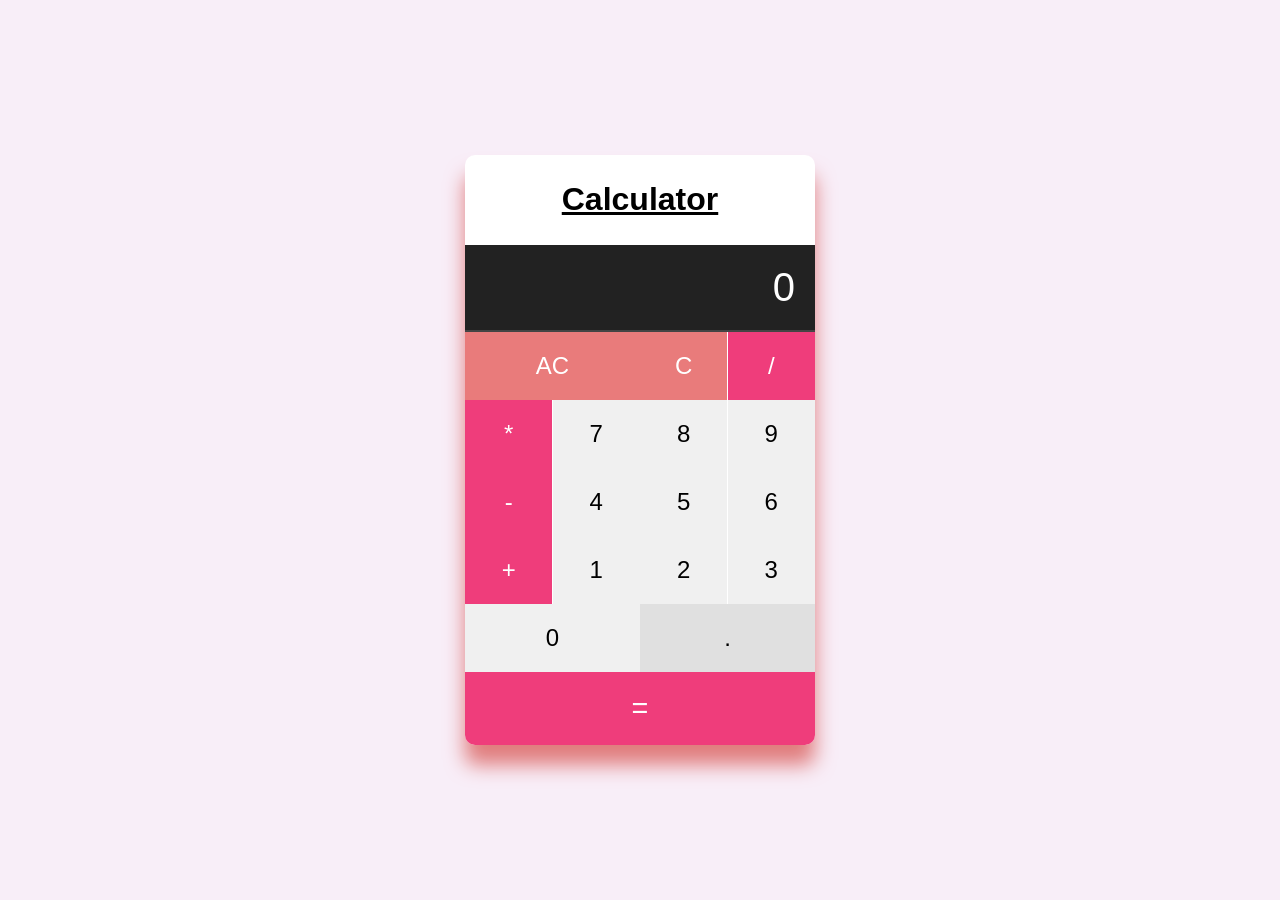
<file: Calculator/index.html>
<!DOCTYPE html>
<html lang="en">
<head>
    <meta charset="UTF-8">
    <meta name="viewport" content="width=device-width, initial-scale=1.0">
    <title>Calculator</title>
    <link rel="stylesheet" href="style.css">
    <link rel="icon" href="assests/calculator.jpg">
</head>
<body>
    <div class="calculator">
        <h2 class="calculator_name">Calculator</h2>
        <div class="display" id="display">0</div>
        <div class="buttons">
            <button class="btn btn-ac" data-value="AC">AC</button>
            <button class="btn btn-clear" data-value="C">C</button>
            <button class="btn btn-operator" data-value="/">/</button>
            <button class="btn btn-operator" data-value="*">*</button>
            <button class="btn btn-number" data-value="7">7</button>
            <button class="btn btn-number" data-value="8">8</button>
            <button class="btn btn-number" data-value="9">9</button>
            <button class="btn btn-operator" data-value="-">-</button>
            <button class="btn btn-number" data-value="4">4</button>
            <button class="btn btn-number" data-value="5">5</button>
            <button class="btn btn-number" data-value="6">6</button>
            <button class="btn btn-operator" data-value="+">+</button>
            <button class="btn btn-number" data-value="1">1</button>
            <button class="btn btn-number" data-value="2">2</button>
            <button class="btn btn-number" data-value="3">3</button>
            <button class="btn btn-zero" data-value="0">0</button>
            <button class="btn btn-decimal" data-value=".">.</button>
            <button class="btn btn-equal" data-value="=">=</button>
        </div>
    </div>
    <script src="script.js"></script>
</body>
</html>
</file>
<file: Calculator/style.css>
body {
    display: flex;
    justify-content: center;
    align-items: center;
    min-height: 100vh;
    margin: 0;
    background: #f4e1f38e;
    font-family: 'Arial', sans-serif;
    -webkit-user-select: none; 
    -moz-user-select: none; 
    -ms-user-select: none; 
    user-select: none;
}
.calculator {
    text-align: center;
    background: #ffffff;
    border-radius: 10px;
    box-shadow: 0 20px 20px rgb(224, 125, 125);
    overflow: hidden;
    width: 100%;
    max-width: 350px;
    margin: 20px;
}
.calculator h2{
    font-weight: bold;
    text-decoration: underline;
    font-size: 2rem;
    font-family: 'Lucida Sans', 'Lucida Sans Regular', 'Lucida Grande', 'Lucida Sans Unicode', Geneva, Verdana, sans-serif;
}
.display {
    background: #222222;
    background: #222222;
    color: #ffffff;
    font-size: 2.5em;
    padding: 20px;
    text-align: right;
    box-sizing: border-box;
    border-bottom: 2px solid #444444;
}

.buttons {
    display: grid;
    border: 2px #333;
    grid-template-columns: repeat(4, 1fr);
    gap:0.1px;
}

.btn {
    background: #f0f0f0;
    border: 1px #333;
    font-size: 1.5em;
    padding: 20px;
    cursor: pointer;
    transition: background 0.3s ease;
}

.btn:hover {
    background: #e0e0e0;
}

.btn:active {
    background: #d0d0d0;
}

.btn-ac {
    background: #e97b7b;
    color: white;
    grid-column: span 2;
}

.btn-ac:hover {
    background: #e97b7b;
}

.btn-clear {
    background:  #e97b7b;
    color: white;
}

.btn-clear:hover {
    background:  #e97b7b;
}

.btn-operator {
    background: #ef3d7b;
    color: white;
}

.btn-operator:hover {
    background: #ef3d7b;
}

.btn-equal {
    
    background: #ef3d7b;
    color: white;
    grid-column: span 4;
    font-size: 1.8em;
}

.btn-equal:hover {
    background: #ef3d7b;
}

.btn-zero {
    grid-column: span 2;
}

.btn-decimal {
    background: #e0e0e0;
    grid-column: span 2;
}
.btn-decimal:hover{
    background-color: rgb(202, 202, 202);
}
@media (max-width: 500px) {
    .display {
        font-size: 2em;
        padding: 15px;
    }

    .btn {
        font-size: 1.2em;
        padding: 15px;
    }
}

@media (max-width: 350px) {
    .btn {
        font-size: 1em;
        padding: 12px;
    }
}
</file>
